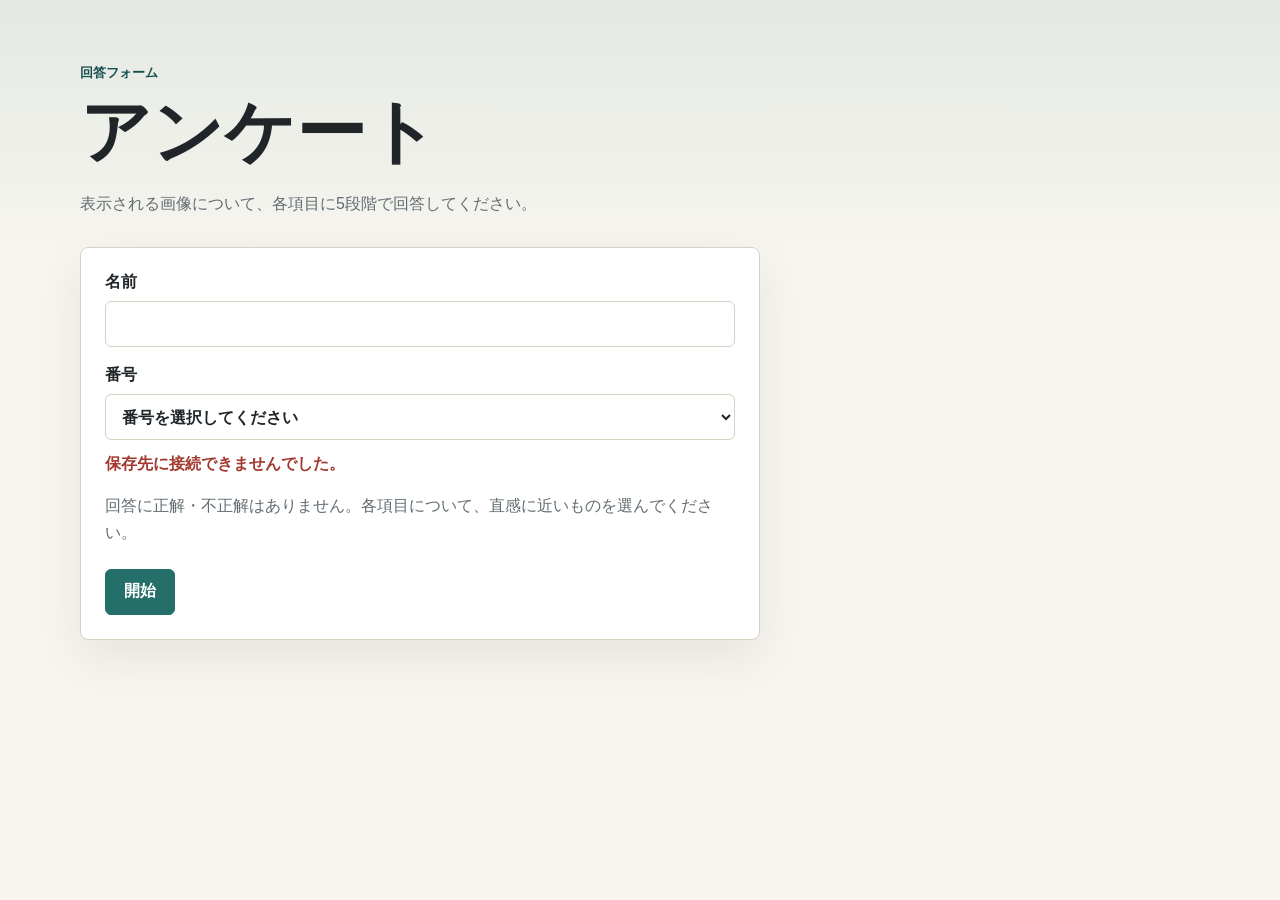
<file: index.html>
<!doctype html>
<html lang="ja">
  <head>
    <meta charset="utf-8" />
    <meta name="viewport" content="width=device-width, initial-scale=1" />
    <title>アンケート</title>
    <link rel="stylesheet" href="./styles.css" />
  </head>
  <body>
    <main class="app">
      <section id="start-screen" class="screen is-active" aria-labelledby="start-title">
        <div class="masthead">
          <p class="eyebrow">回答フォーム</p>
          <h1 id="start-title">アンケート</h1>
          <p class="lead">
            表示される画像について、各項目に5段階で回答してください。
          </p>
        </div>

        <form id="start-form" class="panel">
          <label class="field">
            <span>名前</span>
            <input id="participant-name" name="participantName" autocomplete="name" required />
          </label>

          <label class="field">
            <span>番号</span>
            <select id="participant-id" name="participantId" required>
              <option value="">番号を選択してください</option>
            </select>
          </label>

          <p id="start-error" class="error-message" role="alert"></p>

          <p class="note">
            回答に正解・不正解はありません。各項目について、直感に近いものを選んでください。
          </p>

          <button class="primary-button" type="submit">開始</button>
        </form>
      </section>

      <section id="survey-screen" class="screen" aria-live="polite">
        <header class="survey-header">
          <div>
            <p id="progress-label" class="eyebrow">1 / 4</p>
            <h2 id="artwork-title">イラスト1</h2>
          </div>
        </header>

        <div class="creator-card" aria-label="制作者情報">
          <span>制作者情報</span>
          <strong id="creator-label">人間のイラストレーターが制作したイラストです</strong>
        </div>

        <div class="artwork-layout">
          <figure class="artwork-frame">
            <img id="artwork-image" alt="評価対象のイラスト" />
            <figcaption id="image-fallback">画像ファイルを assets フォルダに配置してください</figcaption>
          </figure>

          <form id="rating-form" class="ratings-panel">
            <div id="rating-items" class="rating-items"></div>
            <div class="button-row">
              <button id="back-button" class="secondary-button" type="button">戻る</button>
              <button id="next-button" class="primary-button" type="submit">次へ</button>
            </div>
          </form>
        </div>
      </section>

      <section id="complete-screen" class="screen" aria-labelledby="complete-title">
        <div class="panel complete-panel">
          <p class="eyebrow">回答完了</p>
          <h2 id="complete-title">ご協力ありがとうございました</h2>
          <p id="complete-message" class="lead">回答を保存しました。</p>
          <div class="button-row">
            <button id="restart-button" class="text-button" type="button">最初から</button>
          </div>
        </div>
      </section>
    </main>

    <script src="./config.js"></script>
    <script src="./script.js"></script>
  </body>
</html>
</file>
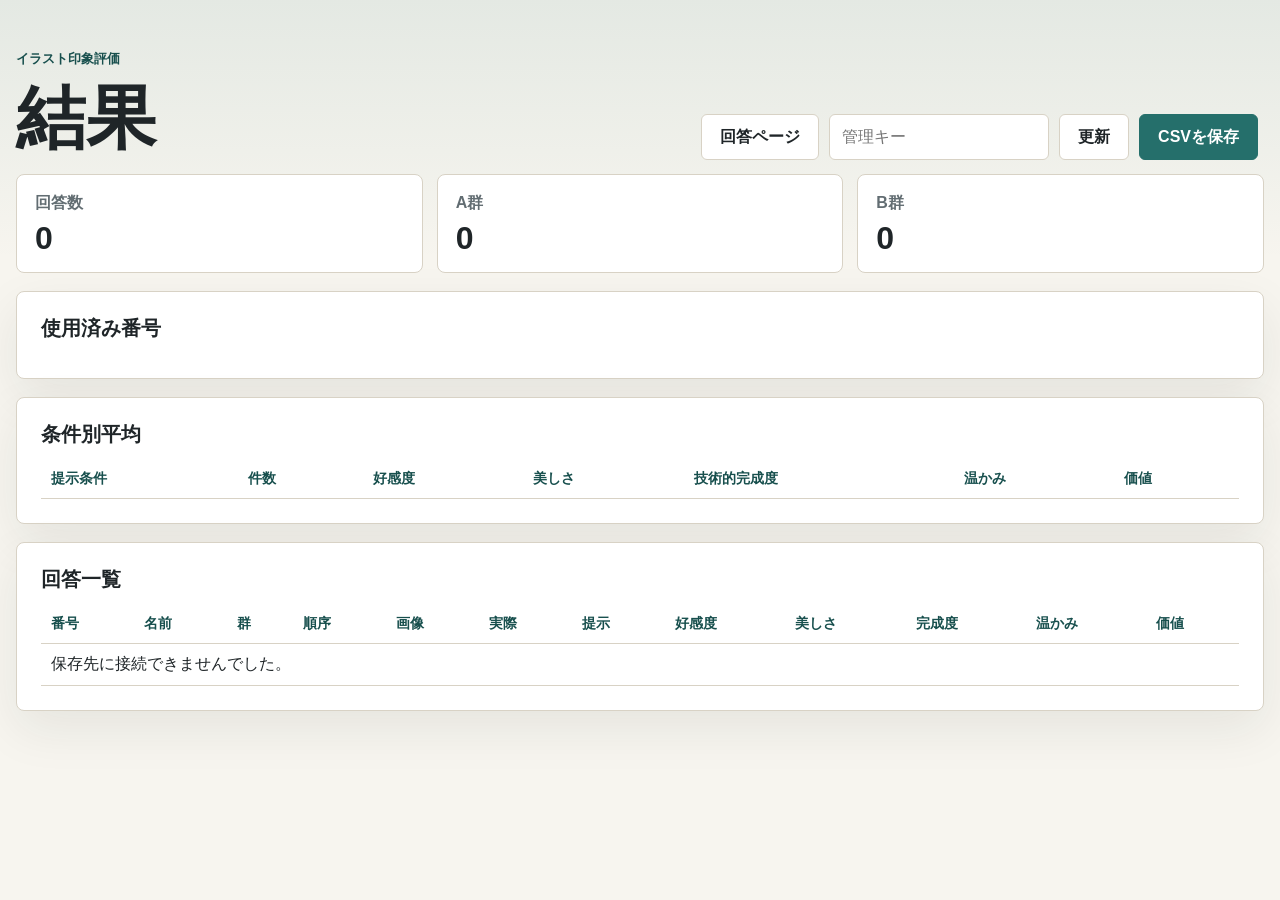
<file: results.html>
<!doctype html>
<html lang="ja">
  <head>
    <meta charset="utf-8" />
    <meta name="viewport" content="width=device-width, initial-scale=1" />
    <title>アンケート結果</title>
    <link rel="stylesheet" href="./styles.css" />
  </head>
  <body>
    <main class="app results-app">
      <header class="survey-header">
        <div>
          <p class="eyebrow">イラスト印象評価</p>
          <h1>結果</h1>
        </div>
        <div class="button-row compact-row">
          <a class="secondary-link" href="./index.html">回答ページ</a>
          <input id="admin-token" class="admin-token-input" type="password" placeholder="管理キー" />
          <button id="refresh-button" class="secondary-button" type="button">更新</button>
          <button id="download-results" class="primary-button" type="button">CSVを保存</button>
        </div>
      </header>

      <section class="stats-grid" aria-label="回答状況">
        <div class="stat-panel">
          <span>回答数</span>
          <strong id="participant-count">0</strong>
        </div>
        <div class="stat-panel">
          <span>A群</span>
          <strong id="group-a-count">0</strong>
        </div>
        <div class="stat-panel">
          <span>B群</span>
          <strong id="group-b-count">0</strong>
        </div>
      </section>

      <section class="panel wide-panel">
        <h2>使用済み番号</h2>
        <div id="used-id-list" class="id-list"></div>
      </section>

      <section class="panel wide-panel">
        <h2>条件別平均</h2>
        <div class="table-wrap">
          <table>
            <thead>
              <tr>
                <th>提示条件</th>
                <th>件数</th>
                <th>好感度</th>
                <th>美しさ</th>
                <th>技術的完成度</th>
                <th>温かみ</th>
                <th>価値</th>
              </tr>
            </thead>
            <tbody id="summary-body"></tbody>
          </table>
        </div>
      </section>

      <section class="panel wide-panel">
        <h2>回答一覧</h2>
        <div class="table-wrap">
          <table>
            <thead>
              <tr>
                <th>番号</th>
                <th>名前</th>
                <th>群</th>
                <th>順序</th>
                <th>画像</th>
                <th>実際</th>
                <th>提示</th>
                <th>好感度</th>
                <th>美しさ</th>
                <th>完成度</th>
                <th>温かみ</th>
                <th>価値</th>
              </tr>
            </thead>
            <tbody id="response-body"></tbody>
          </table>
        </div>
      </section>
    </main>

    <script src="./config.js"></script>
    <script src="./results.js"></script>
  </body>
</html>
</file>
<file: styles.css>
:root {
  color-scheme: light;
  --bg: #f7f5ef;
  --ink: #1f2528;
  --muted: #626d72;
  --line: #d8d2c5;
  --panel: #ffffff;
  --accent: #256f6b;
  --accent-dark: #174f4d;
  --soft: #edf4f1;
  --warning: #8a4d1d;
  font-family:
    -apple-system, BlinkMacSystemFont, "Segoe UI", "Hiragino Sans",
    "Yu Gothic", sans-serif;
}

* {
  box-sizing: border-box;
}

body {
  margin: 0;
  min-height: 100vh;
  background:
    linear-gradient(180deg, rgba(37, 111, 107, 0.09), transparent 260px),
    var(--bg);
  color: var(--ink);
}

button,
input,
select {
  font: inherit;
}

.app {
  width: min(1120px, calc(100% - 32px));
  margin: 0 auto;
  padding: 40px 0;
}

.screen {
  display: none;
}

.screen.is-active {
  display: block;
}

.masthead {
  padding: 24px 0 28px;
}

.eyebrow {
  margin: 0 0 8px;
  color: var(--accent-dark);
  font-size: 0.82rem;
  font-weight: 700;
  letter-spacing: 0;
}

h1,
h2 {
  margin: 0;
  line-height: 1.2;
  letter-spacing: 0;
}

h1 {
  font-size: clamp(2rem, 6vw, 4.4rem);
}

h2 {
  font-size: clamp(1.45rem, 3vw, 2.4rem);
}

.lead {
  max-width: 680px;
  margin: 16px 0 0;
  color: var(--muted);
  line-height: 1.8;
}

.panel,
.ratings-panel {
  background: var(--panel);
  border: 1px solid var(--line);
  border-radius: 8px;
  box-shadow: 0 18px 50px rgba(31, 37, 40, 0.08);
}

.panel {
  max-width: 680px;
  padding: 24px;
}

.field {
  display: grid;
  gap: 8px;
  margin-bottom: 18px;
  font-weight: 700;
}

.field input,
.field select {
  width: 100%;
  min-height: 46px;
  border: 1px solid var(--line);
  border-radius: 6px;
  padding: 10px 12px;
  background: #fff;
  color: var(--ink);
}

.note {
  margin: 4px 0 22px;
  color: var(--muted);
  line-height: 1.7;
}

.error-message {
  min-height: 1.5em;
  margin: -4px 0 14px;
  color: #a33a2f;
  font-weight: 700;
}

.survey-header {
  display: flex;
  align-items: end;
  justify-content: space-between;
  gap: 16px;
  padding: 10px 0 14px;
}

.creator-card {
  display: grid;
  justify-items: center;
  gap: 8px;
  width: 100%;
  margin: 0 0 22px;
  border: 3px solid color-mix(in srgb, var(--accent), white 28%);
  border-radius: 8px;
  background: var(--soft);
  color: var(--accent-dark);
  padding: 18px 20px;
  text-align: center;
  box-shadow: 0 14px 34px rgba(37, 111, 107, 0.16);
}

.creator-card span {
  font-size: 0.82rem;
  font-weight: 800;
}

.creator-card strong {
  font-size: clamp(1.35rem, 3vw, 2rem);
  line-height: 1.45;
}

.artwork-layout {
  display: grid;
  grid-template-columns: minmax(0, 1.05fr) minmax(360px, 0.95fr);
  gap: 24px;
  align-items: start;
}

.artwork-frame {
  position: sticky;
  top: 24px;
  display: grid;
  place-items: center;
  min-height: 560px;
  margin: 0;
  border: 1px solid var(--line);
  border-radius: 8px;
  background:
    linear-gradient(45deg, #f0eee8 25%, transparent 25%),
    linear-gradient(-45deg, #f0eee8 25%, transparent 25%),
    linear-gradient(45deg, transparent 75%, #f0eee8 75%),
    linear-gradient(-45deg, transparent 75%, #f0eee8 75%),
    #faf9f6;
  background-position:
    0 0,
    0 10px,
    10px -10px,
    -10px 0;
  background-size: 20px 20px;
  overflow: hidden;
}

.artwork-frame img {
  display: block;
  width: 100%;
  max-height: 72vh;
  object-fit: contain;
}

.artwork-frame img.is-missing {
  display: none;
}

.artwork-frame figcaption {
  display: none;
  max-width: 280px;
  padding: 16px;
  color: var(--warning);
  text-align: center;
  line-height: 1.7;
  background: rgba(255, 255, 255, 0.86);
  border: 1px solid #ead1bb;
  border-radius: 8px;
}

.artwork-frame img.is-missing + figcaption {
  display: block;
}

.ratings-panel {
  padding: 22px;
}

.rating-items {
  display: grid;
  gap: 18px;
}

.rating-item {
  min-inline-size: 0;
  margin: 0;
  padding-bottom: 18px;
  border: 0;
  border-bottom: 1px solid var(--line);
}

.rating-item:last-child {
  border-bottom: 0;
  padding-bottom: 0;
}

.rating-title {
  display: block;
  margin-bottom: 10px;
  font-weight: 800;
  line-height: 1.6;
}

.scale {
  display: grid;
  grid-template-columns: repeat(5, minmax(44px, 1fr));
  gap: 8px;
}

.scale label {
  display: grid;
  grid-template-rows: auto 1fr;
  place-items: center;
  min-height: 48px;
  border: 1px solid var(--line);
  border-radius: 6px;
  background: #fff;
  cursor: pointer;
  font-weight: 700;
  padding: 8px 6px;
  text-align: center;
  line-height: 1.35;
  overflow-wrap: anywhere;
}

.scale input {
  position: absolute;
  inline-size: 1px;
  block-size: 1px;
  opacity: 0;
}

.scale label:has(input:checked) {
  border-color: var(--accent);
  background: var(--accent);
  color: #fff;
}

.scale-number {
  font-size: 0.78rem;
  opacity: 0.7;
}

.scale-text {
  display: grid;
  place-items: center;
  min-height: 2.7em;
  font-size: 0.86rem;
}

.button-row {
  display: flex;
  flex-wrap: wrap;
  gap: 10px;
  align-items: center;
  margin-top: 24px;
}

.primary-button,
.secondary-button,
.text-button,
.primary-link {
  display: inline-flex;
  align-items: center;
  justify-content: center;
  min-height: 46px;
  border-radius: 6px;
  padding: 10px 18px;
  cursor: pointer;
  font-weight: 800;
  text-decoration: none;
}

.primary-button,
.primary-link {
  border: 1px solid var(--accent);
  background: var(--accent);
  color: #fff;
}

.primary-button:hover,
.primary-link:hover {
  background: var(--accent-dark);
}

.secondary-button {
  border: 1px solid var(--line);
  background: #fff;
  color: var(--ink);
}

.primary-button:disabled,
.secondary-button:disabled {
  cursor: not-allowed;
  opacity: 0.45;
}

.text-button {
  border: 0;
  background: transparent;
  color: var(--accent-dark);
}

.complete-panel {
  margin-top: 12vh;
}

.results-app {
  width: min(1280px, calc(100% - 32px));
}

.compact-row {
  margin-top: 0;
}

.secondary-link {
  display: inline-flex;
  align-items: center;
  justify-content: center;
  min-height: 46px;
  border: 1px solid var(--line);
  border-radius: 6px;
  background: #fff;
  color: var(--ink);
  padding: 10px 18px;
  font-weight: 800;
  text-decoration: none;
}

.admin-token-input {
  min-height: 46px;
  width: min(220px, 100%);
  border: 1px solid var(--line);
  border-radius: 6px;
  padding: 10px 12px;
  background: #fff;
  color: var(--ink);
}

.stats-grid {
  display: grid;
  grid-template-columns: repeat(3, minmax(0, 1fr));
  gap: 14px;
  margin-bottom: 18px;
}

.stat-panel {
  display: grid;
  gap: 8px;
  border: 1px solid var(--line);
  border-radius: 8px;
  background: var(--panel);
  padding: 18px;
}

.stat-panel span {
  color: var(--muted);
  font-weight: 700;
}

.stat-panel strong {
  font-size: 2rem;
  line-height: 1;
}

.wide-panel {
  max-width: none;
  margin-bottom: 18px;
}

.wide-panel h2 {
  margin-bottom: 14px;
  font-size: 1.25rem;
}

.id-list {
  display: flex;
  flex-wrap: wrap;
  gap: 8px;
}

.id-chip {
  display: inline-flex;
  align-items: center;
  justify-content: center;
  width: 38px;
  height: 38px;
  border: 1px solid var(--line);
  border-radius: 999px;
  color: var(--muted);
  font-weight: 800;
}

.id-chip.is-used {
  border-color: var(--accent);
  background: var(--accent);
  color: #fff;
}

.table-wrap {
  width: 100%;
  overflow-x: auto;
}

table {
  width: 100%;
  min-width: 820px;
  border-collapse: collapse;
}

th,
td {
  border-bottom: 1px solid var(--line);
  padding: 10px;
  text-align: left;
  white-space: nowrap;
}

th {
  color: var(--accent-dark);
  font-size: 0.85rem;
}

@media (max-width: 860px) {
  .app {
    width: min(100% - 24px, 680px);
    padding: 24px 0;
  }

  .survey-header {
    align-items: start;
    flex-direction: column;
  }

  .creator-card {
    width: 100%;
  }

  .artwork-layout {
    grid-template-columns: 1fr;
  }

  .artwork-frame {
    position: static;
    min-height: 320px;
  }

  .ratings-panel,
  .panel {
    padding: 18px;
  }

  .scale {
    grid-template-columns: repeat(5, minmax(38px, 1fr));
    gap: 6px;
  }

  .stats-grid {
    grid-template-columns: 1fr;
  }
}
</file>
